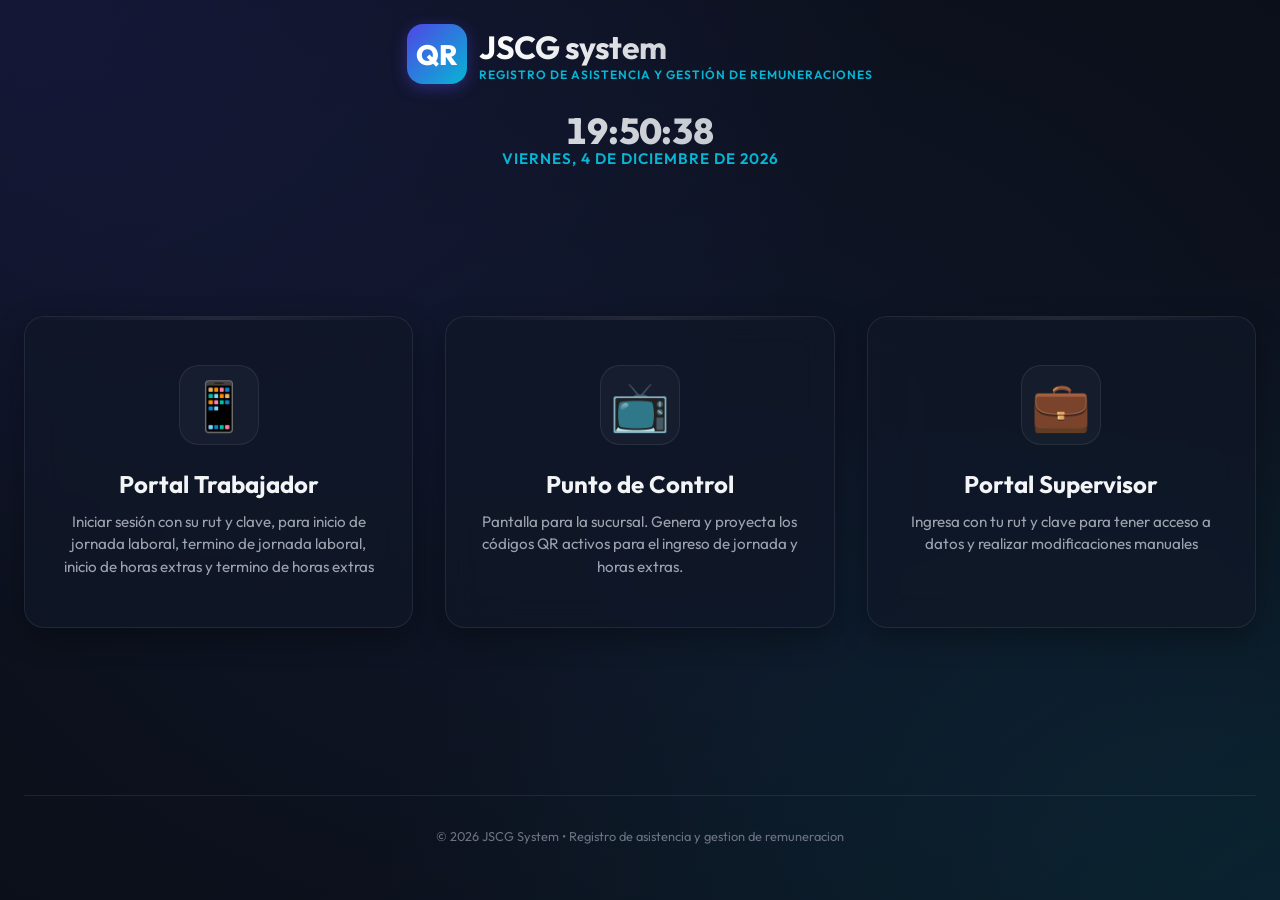
<file: index.html>
<!DOCTYPE html>
<html lang="es">

<head>
    <meta charset="UTF-8">
    <meta name="viewport" content="width=device-width, initial-scale=1.0">
    <title>JSCG - Sistema de Asistencia y Remuneraciones</title>
    <link rel="stylesheet" href="css/styles.css">
</head>

<body>
    <div class="app-container" style="justify-content: center;">
        <!-- Logo y Cabecera del Portal -->
        <header class="text-center" style="margin-bottom: 3rem;">
            <div class="brand" style="justify-content: center; margin-bottom: 1rem;">
                <div class="brand-logo" style="width: 60px; height: 60px; font-size: 1.75rem; border-radius: 16px;">QR
                </div>
                <div class="brand-text" style="text-align: left;">
                    <h1 style="font-size: 2rem;">JSCG system</h1>
                    <span>Registro de asistencia y gestión de remuneraciones</span>
                </div>
            </div>
            <div id="live-time-wrapper" style="margin-top: 1.5rem;">
                <div id="live-time" class="time-ticker" style="font-size: 2.25rem;">00:00:00</div>
                <div id="live-date" class="date-ticker">Sábado, 27 de Junio</div>
            </div>
        </header>

        <!-- Rejilla de Roles -->
        <main class="hub-grid">
            <!-- Tarjeta Trabajador -->
            <a href="worker.html" class="card hub-card" id="btn-worker-portal">
                <div class="hub-icon">📱</div>
                <h2>Portal Trabajador</h2>
                <p>Iniciar sesión con su rut y clave, para inicio de jornada laboral, termino de jornada laboral, inicio de horas extras y termino de horas extras</p>
            </a>

            <!-- Tarjeta Punto de Control QR -->
            <a href="control_point.html" class="card hub-card" id="btn-control-point">
                <div class="hub-icon">📺</div>
                <h2>Punto de Control</h2>
                <p>Pantalla para la sucursal. Genera y proyecta los códigos QR activos para el ingreso de jornada y
                    horas extras.</p>
            </a>

            <!-- Tarjeta Supervisor -->
            <a href="supervisor.html" class="card hub-card" id="btn-supervisor-portal">
                <div class="hub-icon">💼</div>
                <h2>Portal Supervisor</h2>
                <p>Ingresa con tu rut y clave para tener acceso a datos y realizar modificaciones manuales</p>
            </a>
        </main>

        <footer class="app-footer">
            <p>&copy; 2026 JSCG System &bull; Registro de asistencia y gestion de remuneracion</p>
        </footer>
    </div>

    <!-- Script para el Reloj en Vivo -->
    <script>
        function updateClock() {
            const now = new Date();
            const timeStr = now.toLocaleTimeString('es-CL', { hour: '2-digit', minute: '2-digit', second: '2-digit', hour12: false });
            const dateOptions = { weekday: 'long', day: 'numeric', month: 'long', year: 'numeric' };
            const dateStr = now.toLocaleDateString('es-CL', dateOptions);

            document.getElementById('live-time').textContent = timeStr;
            document.getElementById('live-date').textContent = dateStr;
        }
        setInterval(updateClock, 1000);
        updateClock();
    </script>
</body>

</html>
</file>
<file: css/styles.css>
/* 
 * Sistema Web de Control de Asistencia y Cálculo de Remuneraciones
 * css/styles.css - Sistema de Diseño Premium y Estilos Globales
 */

@import url('https://fonts.googleapis.com/css2?family=Outfit:wght@300;400;500;600;700;800&family=Montserrat:wght@400;500;600;700&display=swap');

/* --- variables del sistema de diseño --- */
:root {
    --bg-main: #0B0F19;
    --bg-card: rgba(17, 24, 39, 0.7);
    --border-glass: rgba(255, 255, 255, 0.08);
    --border-glow: rgba(99, 102, 241, 0.25);
    
    --text-primary: #F3F4F6;
    --text-secondary: #9CA3AF;
    --text-muted: #6B7280;
    
    /* Paleta de Estados de Asistencia (Neon Glow) */
    --color-entrada: #10B981;       /* Verde Esmeralda */
    --color-colacion: #F59E0B;      /* Ámbar Cálido */
    --color-salida: #EF4444;        /* Rojo Coral */
    --color-extra: #6366F1;         /* Índigo Eléctrico */
    
    /* Colores del Sistema */
    --primary: #4F46E5;
    --primary-hover: #4338CA;
    --primary-glow: rgba(79, 70, 229, 0.4);
    
    --accent: #06B6D4; /* Cyan */
    --accent-hover: #0891B2;
}

/* --- estilos base --- */
* {
    margin: 0;
    padding: 0;
    box-sizing: border-box;
    font-family: 'Outfit', 'Montserrat', sans-serif;
    -webkit-tap-highlight-color: transparent;
}

body {
    background-color: var(--bg-main);
    background-image: 
        radial-gradient(at 0% 0%, rgba(79, 70, 229, 0.15) 0px, transparent 50%),
        radial-gradient(at 100% 100%, rgba(6, 182, 212, 0.12) 0px, transparent 50%),
        radial-gradient(at 50% 50%, rgba(15, 23, 42, 0.95) 0px, var(--bg-main) 100%);
    background-attachment: fixed;
    color: var(--text-primary);
    min-height: 100vh;
    display: flex;
    flex-direction: column;
    overflow-x: hidden;
}

/* --- contenedor principal --- */
.app-container {
    max-width: 1500px;
    width: 100%;
    margin: 0 auto;
    padding: 1.5rem;
    flex: 1;
    display: flex;
    flex-direction: column;
}

/* --- header / navbar --- */
.app-header {
    display: flex;
    justify-content: space-between;
    align-items: center;
    padding: 1rem 0;
    margin-bottom: 2rem;
    border-bottom: 1px solid var(--border-glass);
}

.brand {
    display: flex;
    align-items: center;
    gap: 0.75rem;
    text-decoration: none;
}

.brand-logo {
    width: 42px;
    height: 42px;
    background: linear-gradient(135deg, var(--primary), var(--accent));
    border-radius: 12px;
    display: flex;
    align-items: center;
    justify-content: center;
    color: white;
    font-weight: 800;
    font-size: 1.25rem;
    box-shadow: 0 4px 15px var(--primary-glow);
}

.brand-text h1 {
    font-size: 1.25rem;
    font-weight: 700;
    background: linear-gradient(to right, #FFFFFF, var(--text-secondary));
    -webkit-background-clip: text;
    -webkit-text-fill-color: transparent;
    letter-spacing: -0.5px;
}

.brand-text span {
    font-size: 0.75rem;
    color: var(--accent);
    text-transform: uppercase;
    letter-spacing: 1px;
    font-weight: 600;
    display: block;
}

.user-badge {
    background: rgba(255, 255, 255, 0.05);
    border: 1px solid var(--border-glass);
    padding: 0.5rem 1rem;
    border-radius: 12px;
    display: flex;
    align-items: center;
    gap: 0.5rem;
    font-size: 0.85rem;
}

.user-badge .role {
    color: var(--accent);
    font-weight: 600;
}

/* --- componentes de tarjeta (glassmorphic) --- */
.card {
    background: var(--bg-card);
    backdrop-filter: blur(16px);
    -webkit-backdrop-filter: blur(16px);
    border: 1px solid var(--border-glass);
    border-radius: 20px;
    padding: 2rem;
    box-shadow: 0 10px 30px rgba(0, 0, 0, 0.3);
    transition: transform 0.3s ease, border-color 0.3s ease, box-shadow 0.3s ease;
    position: relative;
    overflow: hidden;
}

.card::before {
    content: '';
    position: absolute;
    top: 0;
    left: 0;
    right: 0;
    height: 3px;
    background: linear-gradient(90deg, transparent, var(--border-glass), transparent);
}

.card:hover {
    border-color: var(--border-glow);
    box-shadow: 0 15px 40px rgba(99, 102, 241, 0.1);
}

/* --- selector de roles (hub index) --- */
.hub-grid {
    display: grid;
    grid-template-columns: repeat(auto-fit, minmax(300px, 1fr));
    gap: 2rem;
    margin: auto 0;
    padding: 2rem 0;
}

.hub-card {
    display: flex;
    flex-direction: column;
    align-items: center;
    text-align: center;
    cursor: pointer;
    text-decoration: none;
    color: inherit;
    padding: 3rem 2rem;
}

.hub-card:hover {
    transform: translateY(-8px);
}

.hub-icon {
    font-size: 3rem;
    margin-bottom: 1.5rem;
    width: 80px;
    height: 80px;
    border-radius: 20px;
    background: rgba(255, 255, 255, 0.03);
    border: 1px solid var(--border-glass);
    display: flex;
    align-items: center;
    justify-content: center;
    transition: background 0.3s, transform 0.3s;
}

.hub-card:hover .hub-icon {
    background: var(--primary);
    transform: scale(1.1) rotate(5deg);
    box-shadow: 0 0 30px var(--primary-glow);
}

.hub-card h2 {
    font-size: 1.5rem;
    margin-bottom: 0.75rem;
    font-weight: 700;
}

.hub-card p {
    color: var(--text-secondary);
    font-size: 0.95rem;
    line-height: 1.5;
}

/* --- formularios y inputs --- */
.form-group {
    margin-bottom: 1.5rem;
    display: flex;
    flex-direction: column;
    gap: 0.5rem;
}

label {
    font-size: 0.85rem;
    font-weight: 600;
    color: var(--text-secondary);
    text-transform: uppercase;
    letter-spacing: 0.5px;
}

input, select {
    background: rgba(255, 255, 255, 0.03);
    border: 1px solid var(--border-glass);
    padding: 0.85rem 1.2rem;
    border-radius: 12px;
    color: var(--text-primary);
    font-size: 1rem;
    transition: border-color 0.3s, box-shadow 0.3s;
}

select option {
    background-color: #111827; /* Evita letras blancas sobre fondo blanco en navegadores como Brave/Chrome */
    color: var(--text-primary);
}

/* Ajustes para tabletas y dispositivos medianos (max-width: 768px) */
@media (max-width: 768px) {
    .app-container {
        padding: 1rem;
    }

    .app-header {
        flex-direction: column;
        align-items: center;
        text-align: center;
        gap: 1rem;
        padding-bottom: 1.25rem;
    }

    .app-header .brand {
        flex-direction: column;
        gap: 0.5rem;
    }

    .app-header .brand-text {
        text-align: center;
    }

    .user-badge {
        width: 100%;
        justify-content: space-between;
    }

    /* Tablas responsivas */
    th, td {
        padding: 0.65rem 0.4rem !important;
        font-size: 0.8rem !important;
    }
    
    /* Habilitar swipe táctil sin barra de scroll física visible */
    .table-wrapper {
        scrollbar-width: none; /* Firefox */
        overflow-x: auto;
    }
    
    .table-wrapper::-webkit-scrollbar {
        display: none; /* Chrome, Safari, Opera */
    }

    /* Grillas financieras y de resumen */
    .financial-summary {
        grid-template-columns: repeat(auto-fit, minmax(140px, 1fr)) !important;
        gap: 0.75rem;
    }

    .financial-metric-card {
        padding: 1rem;
    }

    .financial-metric-card .value {
        font-size: 1.25rem;
    }

    /* Hub de Selección de Roles */
    .hub-grid {
        grid-template-columns: 1fr !important;
        gap: 1.25rem;
        padding: 1rem 0;
    }

    .hub-card {
        padding: 2rem 1.5rem;
    }

    /* Formularios de dos columnas */
    .form-row-2col {
        grid-template-columns: 1fr !important;
    }
}

/* Ajustes finos para celulares y pantallas verticales estrechas (max-width: 480px) */
@media (max-width: 480px) {
    h1 { font-size: 1.5rem !important; }
    h2 { font-size: 1.25rem !important; }
    h3 { font-size: 1.1rem !important; }

    .card {
        padding: 1.25rem;
        border-radius: 16px;
    }

    /* Navegación por pestañas */
    .tab-nav {
        gap: 0.25rem;
        padding-bottom: 0.75rem;
    }

    .tab-btn {
        padding: 0.5rem 0.75rem;
        font-size: 0.85rem;
        border-radius: 8px;
    }

    /* Modal emergente */
    .modal {
        padding: 1.25rem;
        width: 95%;
    }

    .modal-footer {
        flex-direction: column;
        gap: 0.5rem;
    }

    .modal-footer .btn {
        width: 100%;
    }

    /* Botones y formularios */
    .btn {
        padding: 0.75rem 1rem;
        font-size: 0.9rem;
    }

    input, select {
        padding: 0.75rem 1rem;
        font-size: 0.9rem;
    }

    /* Ajustes específicos de Punto de Control (QR) */
    .qr-displays-container {
        grid-template-columns: 1fr !important;
        gap: 1.5rem;
    }

    .qr-box {
        padding: 1.5rem 1rem !important;
    }

    /* Boleta de liquidación en versión móvil (evita overflows en impresión y vista previa) */
    #paystub-print-card {
        padding: 1rem !important;
        overflow-x: auto;
    }
}

input:focus, select:focus {
    outline: none;
    border-color: var(--primary);
    box-shadow: 0 0 12px var(--primary-glow);
}

/* --- botones --- */
.btn {
    background: linear-gradient(135deg, var(--primary), var(--accent));
    border: none;
    color: white;
    padding: 0.85rem 1.5rem;
    font-size: 1rem;
    font-weight: 600;
    border-radius: 12px;
    cursor: pointer;
    display: inline-flex;
    align-items: center;
    justify-content: center;
    gap: 0.5rem;
    transition: opacity 0.2s, transform 0.2s, box-shadow 0.2s;
    box-shadow: 0 4px 15px var(--primary-glow);
}

.btn:hover {
    transform: translateY(-2px);
    box-shadow: 0 6px 20px var(--primary-glow);
}

.btn:active {
    transform: translateY(0);
}

.btn-secondary {
    background: rgba(255, 255, 255, 0.05);
    border: 1px solid var(--border-glass);
    color: var(--text-primary);
    box-shadow: none;
}

.btn-secondary:hover {
    background: rgba(255, 255, 255, 0.1);
    box-shadow: none;
}

.btn-danger {
    background: linear-gradient(135deg, var(--color-salida), #F87171);
    box-shadow: 0 4px 15px rgba(239, 68, 68, 0.3);
}

.btn-danger:hover {
    box-shadow: 0 6px 20px rgba(239, 68, 68, 0.4);
}

.btn-success {
    background: linear-gradient(135deg, var(--color-entrada), #34D399);
    box-shadow: 0 4px 15px rgba(16, 185, 129, 0.3);
}

.btn-success:hover {
    box-shadow: 0 6px 20px rgba(16, 185, 129, 0.4);
}

/* --- estados visuales (badges / textos) --- */
.status-badge {
    padding: 0.25rem 0.75rem;
    border-radius: 50px;
    font-size: 0.8rem;
    font-weight: 700;
    text-transform: uppercase;
    display: inline-flex;
    align-items: center;
    gap: 0.35rem;
    border: 1px solid transparent;
}

.status-working {
    background: rgba(16, 185, 129, 0.1);
    border-color: rgba(16, 185, 129, 0.3);
    color: var(--color-entrada);
    box-shadow: 0 0 10px rgba(16, 185, 129, 0.15);
}

.status-lunch {
    background: rgba(245, 158, 11, 0.1);
    border-color: rgba(245, 158, 11, 0.3);
    color: var(--color-colacion);
    box-shadow: 0 0 10px rgba(245, 158, 11, 0.15);
}

.status-out {
    background: rgba(239, 68, 68, 0.1);
    border-color: rgba(239, 68, 68, 0.3);
    color: var(--color-salida);
    box-shadow: 0 0 10px rgba(239, 68, 68, 0.15);
}

.status-overtime {
    background: rgba(99, 102, 241, 0.1);
    border-color: rgba(99, 102, 241, 0.3);
    color: var(--color-extra);
    box-shadow: 0 0 10px rgba(99, 102, 241, 0.15);
}

/* --- interfaz del trabajador (móvil) --- */
.worker-card {
    max-width: 480px;
    margin: 0 auto;
    width: 100%;
}

.worker-profile {
    display: flex;
    flex-direction: column;
    align-items: center;
    margin-bottom: 2rem;
    text-align: center;
}

.worker-avatar {
    width: 70px;
    height: 70px;
    border-radius: 50%;
    background: linear-gradient(135deg, var(--primary), var(--accent));
    display: flex;
    align-items: center;
    justify-content: center;
    font-size: 1.75rem;
    font-weight: 700;
    color: white;
    margin-bottom: 1rem;
    box-shadow: 0 5px 20px var(--primary-glow);
}

.worker-name {
    font-size: 1.25rem;
    font-weight: 700;
    margin-bottom: 0.25rem;
}

.worker-rut {
    font-size: 0.85rem;
    color: var(--text-secondary);
}

/* escáner de cámara */
.camera-scanner-wrapper {
    position: relative;
    width: 100%;
    aspect-ratio: 1;
    border-radius: 16px;
    overflow: hidden;
    border: 2px dashed rgba(255, 255, 255, 0.2);
    background: #000;
    margin: 1.5rem 0;
}

.camera-scanner-overlay {
    position: absolute;
    top: 0;
    left: 0;
    width: 100%;
    height: 100%;
    pointer-events: none;
    border: 40px solid rgba(0, 0, 0, 0.6);
    display: flex;
    align-items: center;
    justify-content: center;
    z-index: 10;
}

.scanner-reticle {
    width: 100%;
    height: 100%;
    border: 2px solid var(--accent);
    position: relative;
    box-shadow: 0 0 20px rgba(6, 182, 212, 0.3);
}

.scanner-laser {
    position: absolute;
    top: 0;
    left: 0;
    width: 100%;
    height: 4px;
    background: linear-gradient(to right, transparent, var(--accent), transparent);
    box-shadow: 0 0 15px var(--accent);
    animation: scanning 2s linear infinite;
}

@keyframes scanning {
    0% { top: 0%; }
    50% { top: 100%; }
    100% { top: 0%; }
}

#reader {
    width: 100% !important;
    height: 100% !important;
    object-fit: cover;
}

#reader video {
    object-fit: cover !important;
    width: 100% !important;
    height: 100% !important;
}

/* drawer/modal de marcas del trabajador */
.action-sheet {
    position: fixed;
    bottom: 0;
    left: 50%;
    transform: translate(-50%, 100%);
    width: 100%;
    max-width: 480px;
    background: #0F172A;
    border-top: 1px solid var(--border-glass);
    border-top-left-radius: 24px;
    border-top-right-radius: 24px;
    padding: 2rem;
    box-shadow: 0 -10px 40px rgba(0, 0, 0, 0.5);
    z-index: 1000;
    transition: transform 0.4s cubic-bezier(0.16, 1, 0.3, 1);
}

.action-sheet.active {
    transform: translate(-50%, 0);
}

.action-sheet-header {
    text-align: center;
    margin-bottom: 1.5rem;
}

.action-sheet-header h3 {
    font-size: 1.25rem;
    font-weight: 700;
}

.action-sheet-header p {
    color: var(--text-secondary);
    font-size: 0.85rem;
    margin-top: 0.25rem;
}

.action-sheet-grid {
    display: grid;
    grid-template-columns: repeat(2, 1fr);
    gap: 1rem;
    margin-bottom: 1.5rem;
}

.action-btn {
    border: 1px solid var(--border-glass);
    background: rgba(255, 255, 255, 0.02);
    border-radius: 16px;
    padding: 1.25rem 1rem;
    display: flex;
    flex-direction: column;
    align-items: center;
    gap: 0.5rem;
    cursor: pointer;
    font-weight: 600;
    font-size: 0.9rem;
    transition: transform 0.2s, background 0.2s, border-color 0.2s;
    color: var(--text-primary);
}

.action-btn:hover {
    background: rgba(255, 255, 255, 0.05);
    transform: scale(1.02);
}

.action-btn .icon {
    font-size: 1.75rem;
}

.action-btn.entrada { border-color: rgba(16, 185, 129, 0.2); }
.action-btn.entrada:hover { background: rgba(16, 185, 129, 0.1); border-color: var(--color-entrada); }

.action-btn.colacion-in { border-color: rgba(245, 158, 11, 0.2); }
.action-btn.colacion-in:hover { background: rgba(245, 158, 11, 0.1); border-color: var(--color-colacion); }

.action-btn.colacion-out { border-color: rgba(6, 182, 212, 0.2); }
.action-btn.colacion-out:hover { background: rgba(6, 182, 212, 0.1); border-color: var(--accent); }

.action-btn.salida { border-color: rgba(239, 68, 68, 0.2); }
.action-btn.salida:hover { background: rgba(239, 68, 68, 0.1); border-color: var(--color-salida); }

.backdrop {
    position: fixed;
    top: 0;
    left: 0;
    width: 100vw;
    height: 100vh;
    background: rgba(0, 0, 0, 0.6);
    backdrop-filter: blur(4px);
    z-index: 999;
    display: none;
}

.backdrop.active {
    display: block;
}

/* --- interfaz del punto de control (pantalla qr) --- */
.control-point-layout {
    display: flex;
    flex-direction: column;
    align-items: center;
    text-align: center;
    gap: 2rem;
    margin: auto 0;
}

.qr-displays-container {
    display: grid;
    grid-template-columns: repeat(auto-fit, minmax(280px, 1fr));
    gap: 2.5rem;
    width: 100%;
    max-width: 800px;
    margin-top: 1rem;
}

.qr-box {
    display: flex;
    flex-direction: column;
    align-items: center;
    padding: 2.5rem 1.5rem;
    background: rgba(17, 24, 39, 0.8);
    border: 1px solid var(--border-glass);
    border-radius: 24px;
    box-shadow: 0 10px 45px rgba(0,0,0,0.5);
    position: relative;
}

.qr-box.overtime-box {
    border-color: rgba(99, 102, 241, 0.3);
    box-shadow: 0 10px 45px rgba(99, 102, 241, 0.15);
}

.qr-canvas-wrapper {
    background: white;
    padding: 1.25rem;
    border-radius: 16px;
    display: flex;
    align-items: center;
    justify-content: center;
    box-shadow: 0 8px 30px rgba(0, 0, 0, 0.2);
    margin-bottom: 1.5rem;
}

.qr-box h2 {
    font-size: 1.25rem;
    margin-bottom: 0.5rem;
}

.qr-box p {
    color: var(--text-secondary);
    font-size: 0.85rem;
}

.time-ticker {
    font-size: 3rem;
    font-weight: 800;
    background: linear-gradient(to right, #FFFFFF, var(--text-secondary));
    -webkit-background-clip: text;
    -webkit-text-fill-color: transparent;
    font-feature-settings: "tnum";
}

.date-ticker {
    color: var(--accent);
    text-transform: uppercase;
    font-weight: 600;
    letter-spacing: 1px;
    font-size: 0.95rem;
    margin-top: -0.25rem;
}

/* --- interfaz del supervisor --- */
.supervisor-grid {
    display: grid;
    grid-template-columns: 1fr;
    gap: 2rem;
}

@media (min-width: 992px) {
    .supervisor-grid {
        grid-template-columns: 1fr 320px;
    }
}

.main-dashboard {
    display: flex;
    flex-direction: column;
    gap: 2rem;
    min-width: 0; /* Previene desbordamiento del grid al contener tablas anchas */
}

.tab-nav {
    display: flex;
    gap: 0.5rem;
    border-bottom: 1px solid var(--border-glass);
    padding-bottom: 0.5rem;
    overflow-x: auto;
}

.tab-btn {
    background: transparent;
    border: none;
    color: var(--text-secondary);
    padding: 0.75rem 1.25rem;
    font-size: 0.95rem;
    font-weight: 600;
    cursor: pointer;
    border-radius: 10px;
    transition: background 0.2s, color 0.2s;
    white-space: nowrap;
}

.tab-btn:hover {
    color: var(--text-primary);
    background: rgba(255, 255, 255, 0.02);
}

.tab-btn.active {
    color: var(--accent);
    background: rgba(6, 182, 212, 0.1);
}

.tab-content {
    display: none;
}

.tab-content.active {
    display: block;
}

/* tablas responsivas */
.table-wrapper {
    overflow-x: auto;
    width: 100%;
    margin-top: 1rem;
    border-radius: 12px;
    border: 1px solid var(--border-glass);
}

table {
    width: 100%;
    border-collapse: collapse;
    text-align: left;
    font-size: 0.9rem;
}

th, td {
    padding: 1rem 1.25rem;
    border-bottom: 1px solid var(--border-glass);
}

th {
    background: rgba(255, 255, 255, 0.02);
    color: var(--text-secondary);
    font-weight: 600;
    text-transform: uppercase;
    font-size: 0.75rem;
    letter-spacing: 0.5px;
}

tr:hover td {
    background: rgba(255, 255, 255, 0.01);
}

/* lista de trabajadores activos (barra lateral o tarjetas) */
.worker-status-list {
    display: flex;
    flex-direction: column;
    gap: 1rem;
}

.worker-status-card {
    background: rgba(255, 255, 255, 0.02);
    border: 1px solid var(--border-glass);
    padding: 1.25rem;
    border-radius: 16px;
    display: flex;
    justify-content: space-between;
    align-items: center;
    transition: border-color 0.2s;
}

.worker-status-card:hover {
    border-color: var(--border-glow);
}

.worker-status-info h4 {
    font-size: 0.95rem;
    font-weight: 600;
    margin-bottom: 0.25rem;
}

.worker-status-info p {
    color: var(--text-secondary);
    font-size: 0.8rem;
}

/* liquidación / módulo financiero */
.financial-summary {
    display: grid;
    grid-template-columns: repeat(auto-fit, minmax(200px, 1fr));
    gap: 1rem;
    margin-bottom: 2rem;
}

.financial-metric-card {
    background: rgba(255, 255, 255, 0.02);
    border: 1px solid var(--border-glass);
    border-radius: 16px;
    padding: 1.25rem;
    display: flex;
    flex-direction: column;
    gap: 0.25rem;
}

.financial-metric-card .label {
    font-size: 0.75rem;
    color: var(--text-secondary);
    text-transform: uppercase;
}

.financial-metric-card .value {
    font-size: 1.5rem;
    font-weight: 700;
    font-feature-settings: "tnum";
}

.financial-metric-card.highlight {
    border-color: rgba(6, 182, 212, 0.3);
    background: linear-gradient(135deg, rgba(6, 182, 212, 0.05), transparent);
}

.financial-metric-card.highlight .value {
    color: var(--accent);
}

/* --- modal modal supervisor --- */
.modal {
    position: fixed;
    top: 50%;
    left: 50%;
    transform: translate(-50%, -50%) scale(0.9);
    width: 90%;
    max-width: 500px;
    background: #0F172A;
    border: 1px solid var(--border-glass);
    border-radius: 20px;
    padding: 2rem;
    box-shadow: 0 20px 50px rgba(0,0,0,0.6);
    z-index: 1001;
    display: none;
    opacity: 0;
    transition: transform 0.3s, opacity 0.3s;
}

.modal.active {
    display: block;
    opacity: 1;
    transform: translate(-50%, -50%) scale(1);
}

.modal-header {
    display: flex;
    justify-content: space-between;
    align-items: center;
    margin-bottom: 1.5rem;
}

.modal-header h3 {
    font-size: 1.25rem;
    font-weight: 700;
}

.modal-close {
    background: transparent;
    border: none;
    color: var(--text-secondary);
    font-size: 1.5rem;
    cursor: pointer;
}

.modal-footer {
    display: flex;
    justify-content: flex-end;
    gap: 0.75rem;
    margin-top: 1.5rem;
}

/* --- alertas/notificaciones toast --- */
.toast-container {
    position: fixed;
    top: 20px;
    right: 20px;
    z-index: 10000;
    display: flex;
    flex-direction: column;
    gap: 0.75rem;
}

.toast {
    background: #1E293B;
    border-left: 4px solid var(--primary);
    border-radius: 8px;
    padding: 1rem 1.5rem;
    box-shadow: 0 10px 25px rgba(0,0,0,0.4);
    color: var(--text-primary);
    font-size: 0.9rem;
    display: flex;
    align-items: center;
    gap: 0.75rem;
    min-width: 250px;
    max-width: 350px;
    animation: slideIn 0.3s forwards;
}

@keyframes slideIn {
    from { transform: translateX(120%); }
    to { transform: translateX(0); }
}

.toast.success { border-left-color: var(--color-entrada); }
.toast.warning { border-left-color: var(--color-colacion); }
.toast.error { border-left-color: var(--color-salida); }

/* --- vistas del login --- */
.login-layout {
    display: flex;
    justify-content: center;
    align-items: center;
    min-height: calc(100vh - 200px);
}

.login-card {
    max-width: 400px;
    width: 100%;
}

.login-card h2 {
    font-size: 1.75rem;
    font-weight: 700;
    margin-bottom: 0.5rem;
    text-align: center;
}

.login-card p {
    color: var(--text-secondary);
    font-size: 0.9rem;
    text-align: center;
    margin-bottom: 2rem;
}

/* --- utilidades --- */
.text-center { text-align: center; }
.mt-1 { margin-top: 0.25rem; }
.mt-2 { margin-top: 0.5rem; }
.mt-4 { margin-top: 1rem; }
.mb-2 { margin-bottom: 0.5rem; }
.mb-4 { margin-bottom: 1rem; }
.flex { display: flex; }
.justify-between { justify-content: space-between; }
.align-center { align-items: center; }
.gap-1 { gap: 0.5rem; }
.gap-2 { gap: 1rem; }
.flex-1 { flex: 1; }

/* footer */
.app-footer {
    text-align: center;
    padding: 2rem 0;
    color: var(--text-muted);
    font-size: 0.8rem;
    border-top: 1px solid var(--border-glass);
    margin-top: auto;
}

/* --- media print para liquidación --- */
@media print {
    body {
        background: white !important;
        background-image: none !important;
        color: black !important;
    }
    
    /* Ocultar quirúrgicamente todos los elementos hermanos que no sean ancestros de la boleta */
    body > *:not(.app-layout),
    .app-layout > *:not(.content-wrapper),
    .content-wrapper > *:not(#dashboard-container),
    #dashboard-container > *:not(main),
    main > *:not(#dashboard-section),
    #dashboard-section > *:not(.main-dashboard),
    .main-dashboard > *:not(#tab-payroll),
    #tab-payroll > *:not(.card),
    #tab-payroll > .card > *:not(#payroll-results-container),
    #payroll-results-container > *:not(#paystub-print-card),
    .app-footer,
    .btn,
    .toast-container {
        display: none !important;
    }
    
    /* Aplanar y limpiar el comportamiento de diseño de todos los contenedores padres */
    html, body, .app-layout, .content-wrapper, #dashboard-container, main, #dashboard-section, .main-dashboard, #tab-payroll, #tab-payroll > .card, #payroll-results-container {
        display: block !important;
        position: static !important;
        overflow: visible !important;
        width: 100% !important;
        height: auto !important;
        min-height: auto !important;
        margin: 0 !important;
        padding: 0 !important;
        background: transparent !important;
        border: none !important;
        box-shadow: none !important;
        backdrop-filter: none !important;
        -webkit-backdrop-filter: none !important;
    }
    
    /* Reglas específicas para la boleta impresa en su tamaño real y sin recortes */
    #paystub-print-card {
        display: block !important;
        width: 100% !important;
        position: relative !important;
        overflow: visible !important;
        margin: 0 !important;
        padding: 1.5cm !important;
        background: white !important;
        color: black !important;
        border: 1px solid #ccc !important;
        border-radius: 0 !important;
        box-shadow: none !important;
    }
    
    #paystub-print-card * {
        color: black !important;
        border-color: #333 !important;
    }
    
    #paystub-print-card th {
        background: #e5e7eb !important;
        color: black !important;
        border-bottom: 2px solid black !important;
        padding: 0.5rem !important;
    }
    
    #paystub-print-card td {
        border-bottom: 1px solid #ccc !important;
        padding: 0.5rem !important;
    }
    
    #paystub-print-card h4, #paystub-print-card h5, #paystub-print-card strong {
        color: black !important;
    }
}

/* ==========================================
   DISEÑO DE DASHBOARD COMPLETO CON SIDEBAR NAVEGACIÓN
   ========================================== */

.app-layout {
    display: flex;
    min-height: 100vh;
    width: 100%;
    overflow-x: hidden;
    position: relative;
}

.content-wrapper {
    flex: 1;
    display: flex;
    flex-direction: column;
    min-width: 0;
    min-height: 100vh;
}

.main-sidebar {
    width: 280px;
    background: rgba(11, 15, 25, 0.95);
    backdrop-filter: blur(20px);
    -webkit-backdrop-filter: blur(20px);
    border-right: 1px solid var(--border-glass);
    display: flex;
    flex-direction: column;
    padding: 2rem 1.5rem;
    height: 100vh;
    position: sticky;
    top: 0;
    z-index: 1000;
    transition: transform 0.3s cubic-bezier(0.16, 1, 0.3, 1);
}

.sidebar-brand {
    margin-bottom: 2.5rem;
}

.sidebar-brand .brand {
    display: flex;
    align-items: center;
    gap: 0.75rem;
}

.sidebar-brand .brand-logo {
    width: 48px;
    height: 48px;
    background: linear-gradient(135deg, var(--primary), var(--accent));
    border-radius: 12px;
    display: flex;
    align-items: center;
    justify-content: center;
    color: white;
    font-weight: 800;
    font-size: 1.35rem;
    box-shadow: 0 4px 15px var(--primary-glow);
}

.sidebar-brand .brand-text h1 {
    font-size: 1.35rem;
    font-weight: 700;
    background: linear-gradient(to right, #FFFFFF, var(--text-secondary));
    -webkit-background-clip: text;
    -webkit-text-fill-color: transparent;
    letter-spacing: -0.5px;
}

.sidebar-brand .brand-text span {
    font-size: 0.7rem;
    color: var(--accent);
    text-transform: uppercase;
    letter-spacing: 1px;
    font-weight: 600;
    display: block;
}

.sidebar-user {
    display: flex;
    align-items: center;
    gap: 1rem;
    background: rgba(255, 255, 255, 0.02);
    border: 1px solid var(--border-glass);
    padding: 1rem;
    border-radius: 16px;
    margin-bottom: 2rem;
}

.sidebar-user .avatar {
    width: 42px;
    height: 42px;
    border-radius: 50%;
    background: var(--border-glow);
    display: flex;
    align-items: center;
    justify-content: center;
    font-weight: 700;
    color: white;
    font-size: 0.95rem;
    border: 1.5px solid var(--accent);
}

.sidebar-user .info {
    display: flex;
    flex-direction: column;
    gap: 0.15rem;
}

.sidebar-user .info .name {
    font-weight: 600;
    color: white;
    font-size: 0.9rem;
    line-height: 1.2;
}

.sidebar-user .info .role {
    font-size: 0.75rem;
    color: var(--text-secondary);
    font-weight: 500;
}

.sidebar-user .info .role::before {
    content: '';
    display: inline-block;
    width: 6px;
    height: 6px;
    border-radius: 50%;
    background: var(--color-entrada);
    margin-right: 6px;
}

.sidebar-nav {
    display: flex;
    flex-direction: column;
    gap: 0.5rem;
    flex: 1;
}

.sidebar-nav .tab-btn {
    text-align: left;
    width: 100%;
    padding: 0.85rem 1.2rem;
    display: flex;
    align-items: center;
    gap: 0.75rem;
    font-size: 0.95rem;
    font-weight: 600;
    border-radius: 12px;
    color: var(--text-secondary);
    background: transparent;
    border: none;
    cursor: pointer;
    transition: all 0.2s;
}

.sidebar-nav .tab-btn:hover {
    background: rgba(255, 255, 255, 0.03);
    color: white;
}

.sidebar-nav .tab-btn.active {
    background: linear-gradient(135deg, rgba(79, 70, 229, 0.15), rgba(6, 182, 212, 0.05));
    border: 1px solid rgba(6, 182, 212, 0.25);
    color: var(--accent);
    font-weight: 600;
    box-shadow: 0 4px 15px rgba(6, 182, 212, 0.05);
}

.sidebar-footer {
    margin-top: auto;
    padding-top: 1.5rem;
    border-top: 1px solid var(--border-glass);
}

/* Cabecera Móvil */
.mobile-header {
    display: none;
    justify-content: space-between;
    align-items: center;
    padding: 0.85rem 1.5rem;
    background: var(--bg-card);
    backdrop-filter: blur(10px);
    -webkit-backdrop-filter: blur(10px);
    border-bottom: 1px solid var(--border-glass);
    position: sticky;
    top: 0;
    z-index: 998;
}

.hamburger-btn {
    background: transparent;
    border: none;
    color: white;
    font-size: 1.75rem;
    cursor: pointer;
    padding: 0.25rem;
    display: flex;
    align-items: center;
    justify-content: center;
}

.sidebar-backdrop {
    position: fixed;
    top: 0;
    left: 0;
    width: 100vw;
    height: 100vh;
    background: rgba(0, 0, 0, 0.6);
    backdrop-filter: blur(4px);
    -webkit-backdrop-filter: blur(4px);
    z-index: 999;
    opacity: 0;
    transition: opacity 0.3s;
}

.sidebar-backdrop.active {
    opacity: 1;
}

/* Ocultar/Mostrar contenedor de cabecera de login */
#login-header-container {
    width: 100%;
    margin-bottom: 0;
}

/* Media Query para responsividad del Sidebar */
@media (max-width: 992px) {
    .main-sidebar {
        position: fixed;
        top: 0;
        left: 0;
        height: 100vh;
        transform: translateX(-100%);
        box-shadow: 20px 0 50px rgba(0,0,0,0.8);
        z-index: 1000;
        display: none !important; /* Controlado dinámicamente por el script */
    }
    
    .main-sidebar.active {
        transform: translateX(0);
        display: flex !important;
    }
    
    .mobile-header {
        display: flex;
    }
    
    .app-layout {
        flex-direction: column;
    }
}

/* Centrado y límites de ancho para los módulos administrativos del supervisor */
.tab-content > .card {
    max-width: 1200px;
    margin: 0 auto;
    width: 100%;
}
</file>
